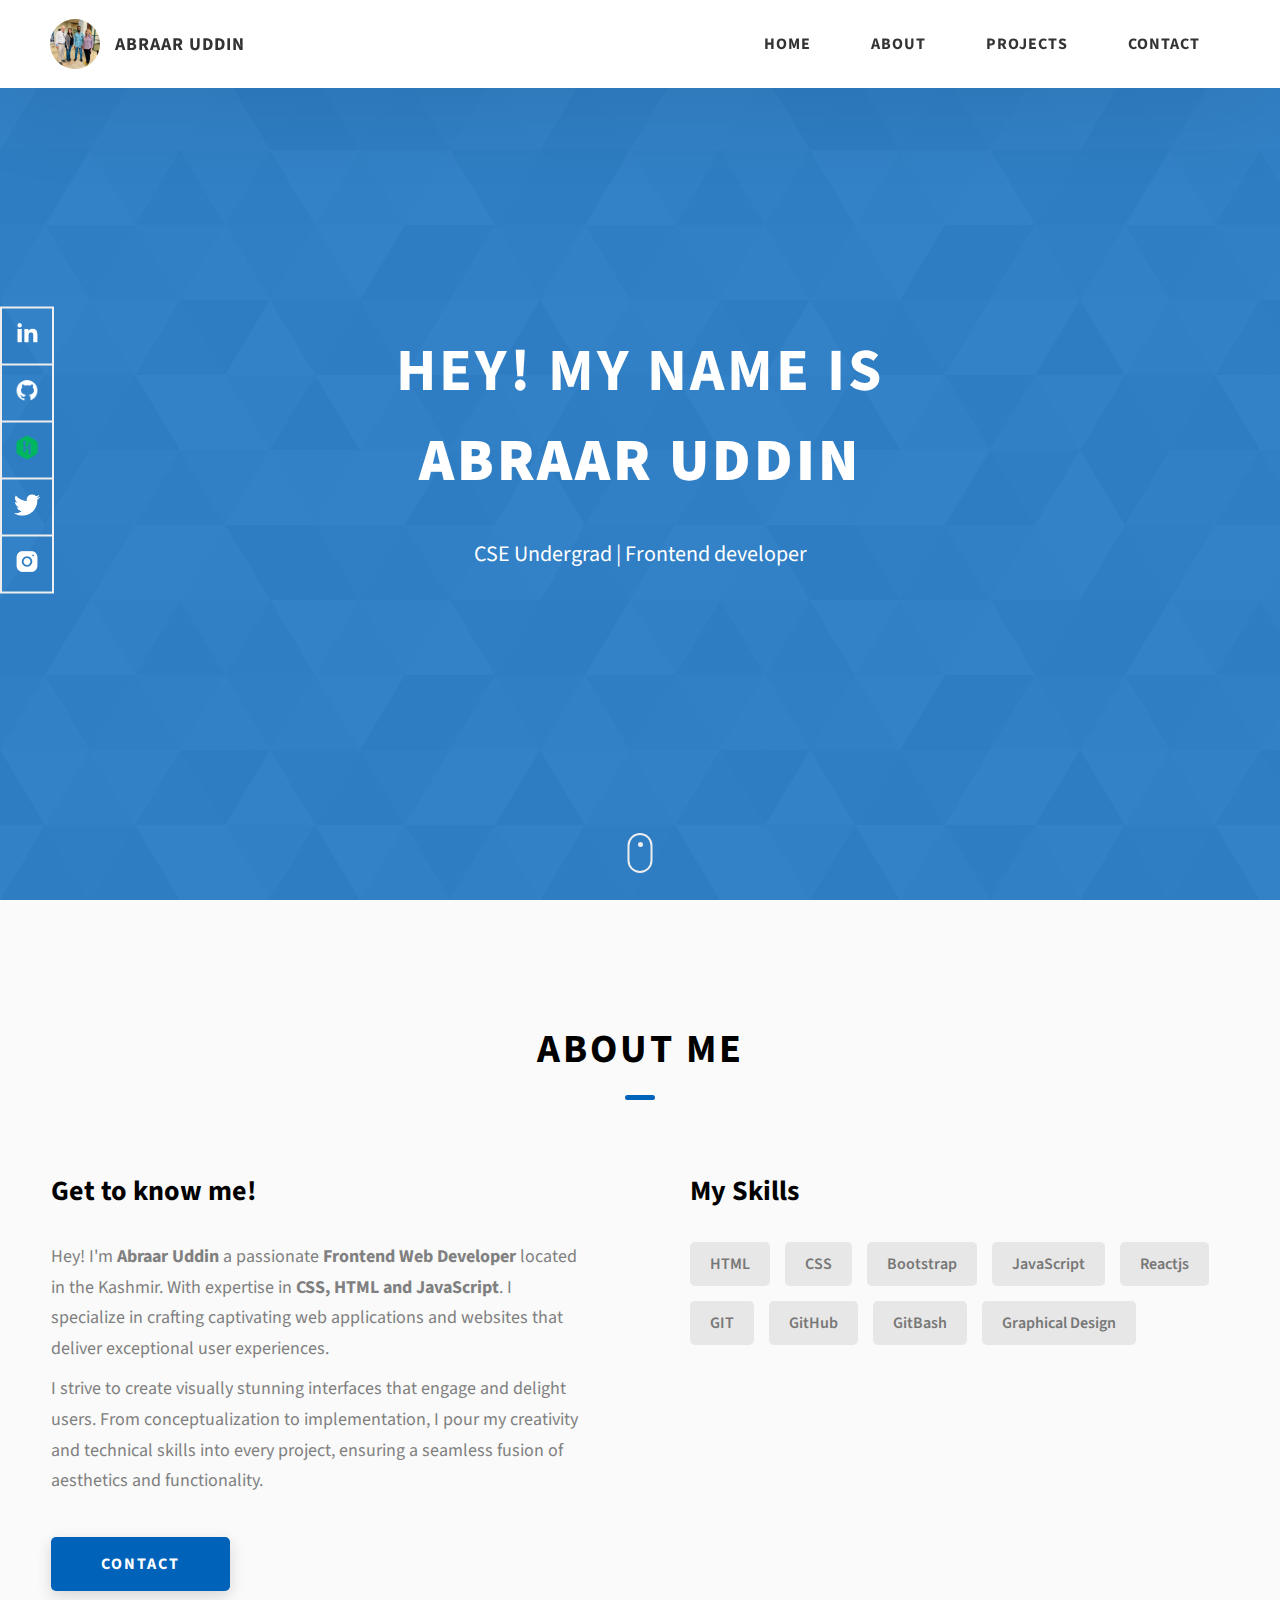
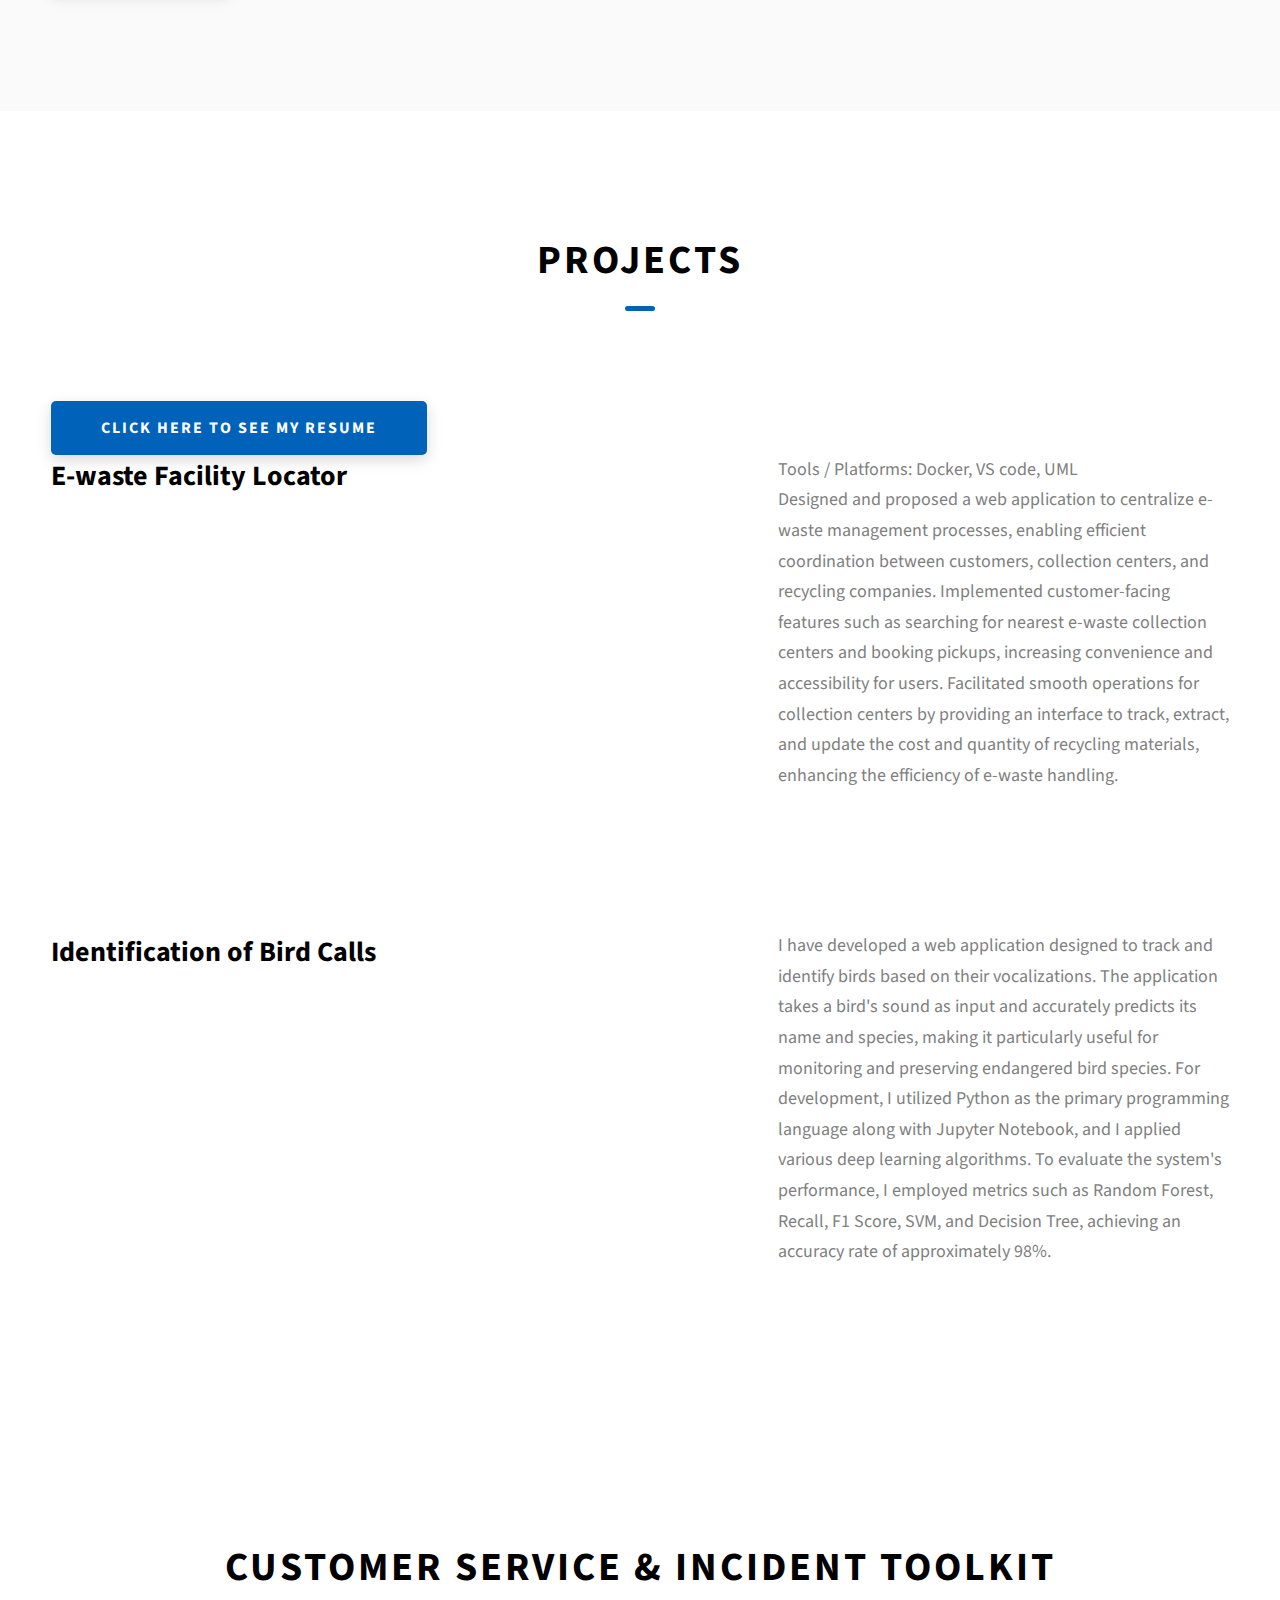
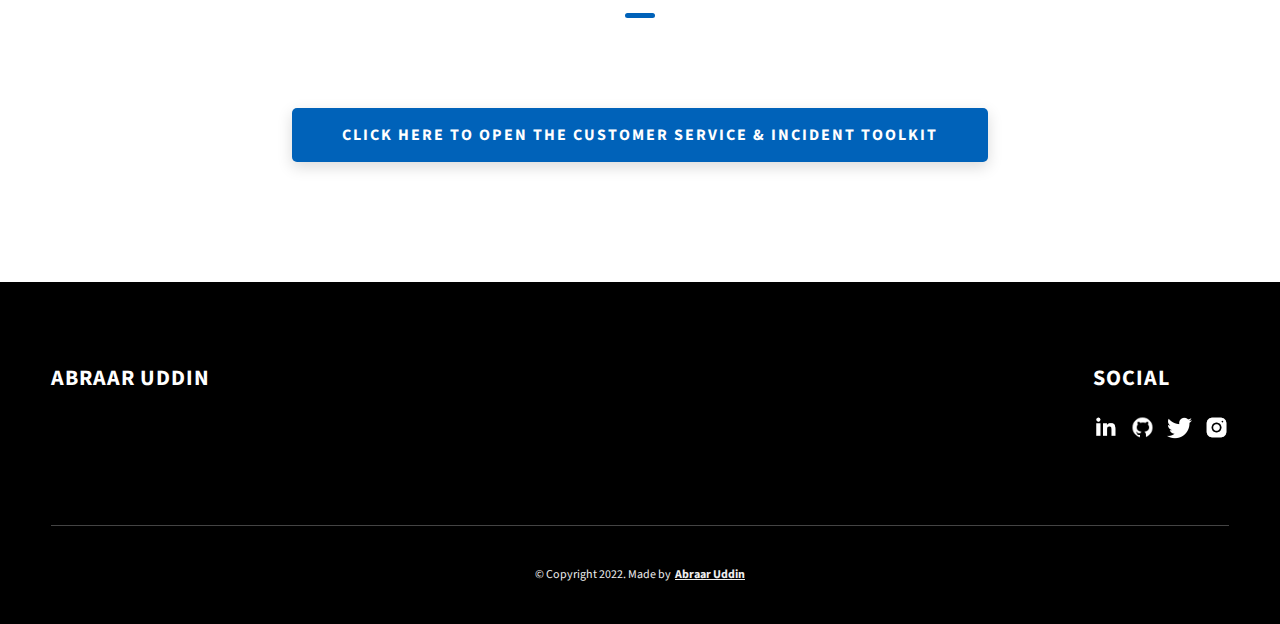
<file: index.html>
<!DOCTYPE html>
<html lang="en">
  <head>
    <title>Abraar's Portfolio</title>

    <meta charset="UTF-8" />
    <meta name="viewport" content="width=device-width, initial-scale=1.0" />
    <meta http-equiv="X-UA-Compatible" content="ie=edge" />
    <meta name="description" content="Portfolio Template for Developer" />
    <link rel="icon" href="assets/png/abraar.jpg">
    <link rel="stylesheet" href="css/style.css" />
    <link rel="preconnect" href="https://fonts.googleapis.com" />
    <link rel="preconnect" href="https://fonts.gstatic.com" crossorigin />
    <link
      href="https://fonts.googleapis.com/css2?family=Source+Sans+Pro:wght@400;600;700;900&display=swap"
      rel="stylesheet"
    />
  </head>
  <body>
    <header class="header">
      <div class="header__content">
        <div class="header__logo-container">
          <div class="header__logo-img-cont">
              <img
              src="./assets/png/abraar.jpg"
              alt="Abraar's profile photo"
              class="header__logo-img"
            />
          </div>
          <span class="header__logo-sub">Abraar Uddin</span>
        </div>
        <div class="header__main">
          <ul class="header__links">
            <li class="header__link-wrapper">
              <a href="./index.html" class="header__link"> Home </a>
            </li>
            <li class="header__link-wrapper">
              <a href="./index.html#about" class="header__link">About </a>
            </li>
            <li class="header__link-wrapper">
              <a href="file:///C:/Users/admin/Desktop/Abraar%20resume.pdf" class="header__link">Projects</a>
            </li>
            <li class="header__link-wrapper">
              <a href="./contact.html" class="header__link"> Contact </a>
            </li>
          </ul>
          <div class="header__main-ham-menu-cont">
            <img
              src="./assets/svg/ham-menu.svg"
              alt="hamburger menu"
              class="header__main-ham-menu"
            />
            <img
              src="./assets/svg/ham-menu-close.svg"
              alt="hamburger menu close"
              class="header__main-ham-menu-close d-none"
            />
          </div>
        </div>
      </div>
      <div class="header__sm-menu">
        <div class="header__sm-menu-content">
          <ul class="header__sm-menu-links">
            <li class="header__sm-menu-link">
              <a href="./index.html"> Home </a>
            </li>

            <li class="header__sm-menu-link">
              <a href="./index.html#about"> About </a>
            </li>

            <li class="header__sm-menu-link">
              <a href="./index.html#projects"> Projects </a>
            </li>

            <li class="header__sm-menu-link">
              <a href="./contact.html"> Contact </a>
            </li>
          </ul>
        </div>
      </div>
    </header>
    <section class="home-hero">
      <div class="home-hero__content">
        <h1 class="heading-primary">Hey! My name is <br><strong>Abraar Uddin</strong></h1>
        <div class="home-hero__info">
          <p class="text-primary">
            CSE Undergrad | Frontend developer 
          </p>
        </div>
      </div>
      <div class="home-hero__socials">
        <div class="home-hero__social">
          <a href="https://www.linkedin.com/in/mohd-abraar-uddin/" target="_blank" class="home-hero__social-icon-link social-icon">
            <img
              src="./assets/png/linkedin-ico.png"
              alt="LinkedIn"
              class="home-hero__social-icon"
            />
          </a>
        </div>
        <div class="home-hero__social">
          <a href="https://github.com/MOHD-ABRAAR" target="_blank" class="home-hero__social-icon-link social-icon">
            <img
              src="./assets/png/github-ico.png"
              alt="GitHub"
              class="home-hero__social-icon"
            />
          </a>
        </div>
        <div class="home-hero__social">
          <a href="https://www.hackerrank.com/profile/mohdabraar209029" target="_blank" class="home-hero__social-icon-link">
            <img
              src="./assets/png/hackerrank_icon.png"
              alt="icon"
              class="home-hero__social-icon"
            />
          </a>
        </div>
        <div class="home-hero__social">
          <a href="https://x.com/mohdabraar156" target="_blank" class="home-hero__social-icon-link social-icon">
            <img
              src="./assets/png/twitter-ico.png"
              alt="Twitter"
              class="home-hero__social-icon"
            />
          </a>
        </div>
        <div class="home-hero__social">
          <a
            href="https://www.instagram.com/mohd_abraar_uddin_/?hl=en" target="_blank"
            class="home-hero__social-icon-link home-hero__social-icon-link--bd-none social-icon"
          >
            <img
              src="./assets/png/insta-ico.png"
              alt="Instagram"
              class="home-hero__social-icon"
            />
          </a>
        </div>
      </div>
      <div class="home-hero__mouse-scroll-cont">
        <div class="mouse"></div>
      </div>
    </section>
    <section id="about" class="about sec-pad">
      <div class="main-container">
        <h2 class="heading heading-sec heading-sec__mb-med">
          <span class="heading-sec__main">About Me</span>
          <span class="heading-sec__sub">
          </span>
        </h2>
        <div class="about__content">
          <div class="about__content-main">
            <h3 class="about__content-title">Get to know me!</h3>
            <div class="about__content-details">
              <p class="about__content-details-para">
                Hey! I'm <strong>Abraar Uddin</strong> a passionate <strong>Frontend Web Developer</strong> located in the Kashmir.
                With expertise in <strong>CSS, HTML and JavaScript</strong>. I specialize in crafting captivating web 
                applications and websites that deliver exceptional user experiences.
              </p>
              <p class="about__content-details-para">
                I strive to create visually stunning interfaces 
                that engage and delight users. From conceptualization to implementation, I pour my creativity 
                and technical skills into every project, ensuring a seamless fusion of aesthetics and functionality.
              </p>
            </div>
            <a href="./contact.html" class="btn btn--med btn--theme dynamicBgClr"
              >Contact</a
            >
          </div>
          <div class="about__content-skills">
            <h3 class="about__content-title">My Skills</h3>
            <div class="skills">
              <div class="skills__skill">HTML</div>
              <div class="skills__skill">CSS</div>
              <div class="skills__skill">Bootstrap</div>
              <div class="skills__skill">JavaScript</div>
              <div class="skills__skill">Reactjs</div>
              <div class="skills__skill">GIT</div>
              <div class="skills__skill">GitHub</div>
              <div class="skills__skill">GitBash</div>
              <div class="skills__skill">Graphical Design</div>
              
            </div>
          </div>
        </div>
      </div>
    </section>
    <section id="projects" class="projects sec-pad">
      <div class="main-container">
        <h2 class="heading heading-sec heading-sec__mb-bg">
          <span class="heading-sec__main">Projects</span>
        </h2>
        <div class="projects__content">
            <p>
                <a href="file:///C:/Users/admin/Desktop/Abraar%20resume.pdf" class="btn btn--med btn--theme dynamicBgClr">Click here to see my resume</a>
            </p>
            <div class="projects__row">
                <h3 class="projects__row-content-title">E-waste Facility Locator</h3>
                <p class="projects__row-content-desc">
                    Tools / Platforms: Docker, VS code, UML<br>
                    Designed and proposed a web application to centralize e-waste management processes, enabling efficient coordination between customers, collection centers, and recycling companies. Implemented customer-facing features such as searching for nearest e-waste collection centers and booking pickups, increasing convenience and accessibility for users. Facilitated smooth operations for collection centers by providing an interface to track, extract, and update the cost and quantity of recycling materials, enhancing the efficiency of e-waste handling.
                </p>
            </div>
            <div class="projects__row">
                <h3 class="projects__row-content-title">Identification of Bird Calls</h3>
                <p class="projects__row-content-desc">
                    I have developed a web application designed to track and identify birds based on their vocalizations. The application takes a bird's sound as input and accurately predicts its name and species, making it particularly useful for monitoring and preserving endangered bird species. For development, I utilized Python as the primary programming language along with Jupyter Notebook, and I applied various deep learning algorithms. To evaluate the system's performance, I employed metrics such as Random Forest, Recall, F1 Score, SVM, and Decision Tree, achieving an accuracy rate of approximately 98%.
                </p>
            </div>
        </div>
      </div>
    </section>
    <section id="customer-toolkit" class="projects sec-pad">
      <div class="main-container">
        <h2 class="heading heading-sec heading-sec__mb-bg">
          <span class="heading-sec__main">Customer Service &amp; Incident Toolkit</span>
        </h2>
        <div class="projects__content" style="text-align: center;">
          <p>
            <a href="./assets/downloads/Mohd_ISR_CustomerToolkit.zip.docx" class="btn btn--med btn--theme dynamicBgClr">
              Click here to open the Customer Service &amp; Incident Toolkit
            </a>
          </p>
        </div>
      </div>
    </section>
 
    <footer class="main-footer">
      <div class="main-container">
        <div class="main-footer__upper">
          <div class="main-footer__row main-footer__row-1">
            <h2 class="heading heading-sm main-footer__heading-sm">
              <span>Social</span>
            </h2>
            <div class="main-footer__social-cont">
              <a target="_blank" rel="noreferrer" href="https://www.linkedin.com/in/mohd-abraar-uddin/">
                <img
                  class="main-footer__icon"
                  src="./assets/png/linkedin-ico.png"
                  alt="LinkedIn"
                />
              </a>
              <a target="_blank" rel="noreferrer" href="https://github.com/MOHD-ABRAAR">
                <img
                  class="main-footer__icon"
                  src="./assets/png/github-ico.png"
                  alt="GitHub"
                />
              </a>
              <a target="_blank" rel="noreferrer" href="https://x.com/mohdabraar156">
                <img
                  class="main-footer__icon"
                  src="./assets/png/twitter-ico.png"
                  alt="Twitter"
                />
              </a>
              <a target="_blank" rel="noreferrer" href="https://www.instagram.com/mohd_abraar_uddin_/?hl=en">
                <img
                  class="main-footer__icon main-footer__icon--mr-none"
                  src="./assets/png/insta-ico.png"
                  alt="Instagram"
                />
              </a>
            </div>
          </div>
          <div class="main-footer__row main-footer__row-2">
            <h4 class="heading heading-sm text-lt">Abraar Uddin</h4>
            <p class="main-footer__short-desc">

            </p>
          </div>
        </div>
        <div class="main-footer__lower">
          &copy; Copyright 2022. Made by
          <a>Abraar Uddin</a
>
        </div>
      </div>
    </footer>

    <script src="./index.js"></script>
  </body>
</html>
</file>
<file: css/style.css>
*,
*::after,
*::before {
  margin: 0;
  padding: 0;
  box-sizing: inherit;
  font-family: inherit; }

html {
  font-size: 62.5%;
  scroll-behavior: smooth; }
  @media only screen and (max-width: 75em) {
    html {
      font-size: 59%; } }
  @media only screen and (max-width: 56.25em) {
    html {
      font-size: 56%; } }
  @media only screen and (min-width: 112.5em) {
    html {
      font-size: 65%; } }

body {
  box-sizing: border-box;
  position: relative;
  line-height: 1.5;
  font-family: sans-serif;
  overflow-x: hidden;
  overflow-y: scroll;
  font-family: 'Source Sans Pro', sans-serif; }

a {
  text-decoration: none;
  color: inherit; }

li {
  list-style: none; }

input:focus,
button:focus,
a:focus,
textarea:focus {
  outline: none; }

button {
  border: none;
  cursor: pointer; }

textarea {
  resize: none; }

.heading-primary {
  font-size: 6rem;
  text-transform: uppercase;
  letter-spacing: 3px;
  text-align: center; }
  @media only screen and (max-width: 37.5em) {
    .heading-primary {
      font-size: 4.5rem; } }

.heading-sec__mb-bg {
  margin-bottom: 11rem; }
  @media only screen and (max-width: 56.25em) {
    .heading-sec__mb-bg {
      margin-bottom: 8rem; } }

.heading-sec__mb-med {
  margin-bottom: 9rem; }
  @media only screen and (max-width: 56.25em) {
    .heading-sec__mb-med {
      margin-bottom: 8rem; } }

.heading-sec__main {
  display: block;
  font-size: 4rem;
  text-transform: uppercase;
  letter-spacing: 1px;
  letter-spacing: 3px;
  text-align: center;
  margin-bottom: 3.5rem;
  position: relative; }
  .heading-sec__main--lt {
    color: #fff; }
    .heading-sec__main--lt::after {
      content: '';
      background: #fff !important; }
  .heading-sec__main::after {
    content: '';
    position: absolute;
    top: calc(100% + 1.5rem);
    height: 5px;
    width: 3rem;
    background: #0062b9;
    left: 50%;
    transform: translateX(-50%);
    border-radius: 5px; }
    @media only screen and (max-width: 37.5em) {
      .heading-sec__main::after {
        top: calc(100% + 1.2rem); } }

.heading-sec__sub {
  display: block;
  text-align: center;
  color: #777;
  font-size: 2rem;
  font-weight: 500;
  max-width: 80rem;
  margin: auto;
  line-height: 1.6; }
  @media only screen and (max-width: 37.5em) {
    .heading-sec__sub {
      font-size: 1.8rem; } }
  .heading-sec__sub--lt {
    color: #eee; }

.heading-sm {
  font-size: 2.2rem;
  text-transform: uppercase;
  letter-spacing: 1px; }

.main-container {
  max-width: 120rem;
  margin: auto;
  width: 92%; }

.btn {
  background: #fff;
  color: #333;
  text-transform: uppercase;
  letter-spacing: 2px;
  display: inline-block;
  font-weight: 700;
  border-radius: 5px;
  box-shadow: 0 5px 15px 0 rgba(0, 0, 0, 0.15);
  transition: transform .3s; }
  .btn:hover {
    transform: translateY(-3px); }
  .btn--bg {
    padding: 1.5rem 8rem;
    font-size: 2rem; }
  .btn--med {
    padding: 1.5rem 5rem;
    font-size: 1.6rem; }
  .btn--theme {
    background: #0062b9;
    color: #fff; }
  .btn--theme-inv {
    color: #0062b9;
    background: #fff;
    border: 2px solid #0062b9;
    box-shadow: none;
    padding: calc(1.5rem - 2px) calc(5rem - 2px); }

.sec-pad {
  padding: 12rem 0; }
  @media only screen and (max-width: 56.25em) {
    .sec-pad {
      padding: 8rem 0; } }

.text-primary {
  color: #fff;
  font-size: 2.2rem;
  text-align: center;
  width: 100%;
  line-height: 1.6; }
  @media only screen and (max-width: 37.5em) {
    .text-primary {
      font-size: 2rem; } }

.d-none {
  display: none; }

.home-hero {
  color: #fff;
  background: linear-gradient(to right, rgba(0, 98, 185, 0.8), rgba(0, 98, 185, 0.8)), url(../../assets/svg/common-bg.svg);
  background-position: center;
  height: 100vh;
  min-height: 80rem;
  max-height: 120rem;
  position: relative; }
  @media only screen and (max-width: 37.5em) {
    .home-hero {
      height: unset;
      min-height: unset; } }
  .home-hero__socials {
    position: absolute;
    top: 50%;
    border: 2px solid #eee;
    border-left: 2px solid #eee;
    transform: translateY(-50%); }
    @media only screen and (max-width: 56.25em) {
      .home-hero__socials {
        display: none; } }
  .home-hero__mouse-scroll-cont {
    position: absolute;
    bottom: 3%;
    left: 50%;
    transform: translateX(-50%); }
    @media only screen and (max-width: 37.5em) {
      .home-hero__mouse-scroll-cont {
        display: none; } }
  .home-hero__social {
    width: 5rem; }
  .home-hero__social-icon-link {
    width: 100%;
    display: block;
    padding: 1.2rem;
    border-bottom: 2px solid #eee;
    transition: background .3s; }
.home-hero__social-icon-link:hover {
      background: #ffffff1a; }
    .home-hero__social-icon-link--bd-none {
      border-bottom: 0; }
    .social-icon {
      transition: all 0.3s ease;
    }
    .social-icon:hover {
      transform: scale(1.1);
      filter: brightness(1.2) drop-shadow(0 0 4px rgba(0, 119, 255, 0.5));
    }
    .home-hero__social-icon {
      transition: all 0.3s ease;
    }
    .home-hero__social-icon:hover {
      transform: scale(1.1);
    }
  .home-hero__social-icon {
    width: 100%; }
  .home-hero__content {
    position: absolute;
    top: 50%;
    left: 50%;
    transform: translate(-50%, -50%);
    max-width: 90rem;
    width: 92%; }
    @media only screen and (max-width: 37.5em) {
      .home-hero__content {
        padding: 19rem 0 13rem 0;
        margin: auto;
        position: static;
        transform: translate(0, 0); } }
  .home-hero__info {
    margin: 3rem auto 0 auto;
    max-width: 80rem; }
  .home-hero__cta {
    margin-top: 5rem;
    text-align: center; }

.about {
  background: #fafafa; }
  .about__content {
    display: grid;
    grid-template-columns: 1fr 1fr;
    grid-gap: 10rem; }
    @media only screen and (max-width: 56.25em) {
      .about__content {
        grid-template-columns: 1fr;
        grid-gap: 8rem; } }
    .about__content-title {
      font-weight: 700;
      font-size: 2.8rem;
      margin-bottom: 3rem; }
      @media only screen and (max-width: 37.5em) {
        .about__content-title {
          font-size: 2.4rem; } }
    .about__content-details-para {
      font-size: 1.8rem;
      color: grey;
      max-width: 60rem;
      line-height: 1.7;
      margin-bottom: 1rem; }
      .about__content-details-para--hl {
        font-weight: 700;
        margin: 0 3px; }
      .about__content-details-para:last-child {
        margin-bottom: 4rem; }

.projects__row {
  display: grid;
  grid-template-columns: 1.5fr 1fr;
  grid-gap: 5rem;
  margin-bottom: 11rem; }
  @media only screen and (max-width: 56.25em) {
    .projects__row {
      grid-template-columns: 1fr;
      grid-gap: 2rem;
      margin-bottom: 8rem; } }
  @media only screen and (max-width: 56.25em) {
    .projects__row {
      text-align: center; } }
  .projects__row:last-child {
    margin-bottom: 0; }
  .projects__row-img-cont {
    overflow: hidden; }
  .projects__row-img {
    width: 100%;
    display: block;
    object-fit: cover; }
  .projects__row-content {
    padding: 2rem 0;
    display: flex;
    justify-content: center;
    flex-direction: column;
    align-items: flex-start; }
    @media only screen and (max-width: 56.25em) {
      .projects__row-content {
        align-items: center; } }
    .projects__row-content-title {
      font-weight: 700;
      font-size: 2.8rem;
      margin-bottom: 2rem; }
      @media only screen and (max-width: 37.5em) {
        .projects__row-content-title {
          font-size: 2.4rem; } }
    .projects__row-content-desc {
      font-size: 1.8rem;
      color: grey;
      max-width: 60rem;
      line-height: 1.7;
      margin-bottom: 3rem; }
      @media only screen and (max-width: 37.5em) {
        .projects__row-content-desc {
          font-size: 1.7rem; } }

.contact {
  background: linear-gradient(to right, rgba(0, 98, 185, 0.8), rgba(0, 98, 185, 0.8)), url(../../assets/svg/common-bg.svg);
  background-size: cover;
  background-position: center; }
  .contact__form-container {
    box-shadow: 0 0 10px rgba(0, 0, 0, 0.1);
    background: white;
    padding: 4rem;
    margin-top: 6rem;
    max-width: 80rem;
    text-align: right;
    width: 95%;
    border-radius: 5px;
    margin: 5rem auto 0 auto; }
    @media only screen and (max-width: 37.5em) {
      .contact__form-container {
        padding: 3rem; } }
  .contact__form-field {
    margin-bottom: 4rem; }
    @media only screen and (max-width: 37.5em) {
      .contact__form-field {
        margin-bottom: 3rem; } }
  .contact__form-label {
    color: #666;
    font-size: 1.4rem;
    letter-spacing: 1px;
    font-weight: 700;
    margin-bottom: 1rem;
    display: block;
    text-align: left; }
  .contact__form-input {
    color: #333;
    padding: 2rem;
    width: 100%;
    border: 1px solid #ebebeb;
    font-size: 1.6rem;
    letter-spacing: 0px;
    background: #f0f0f0;
    border-radius: 5px;
    font-weight: 600;
    /* Code for Modern Browsers */
    /* Code for WebKit, Blink, Edge */
    /* Code for Internet Explorer 10-11 */
    /* Code for Microsoft Edge */
    /* Code for Mozilla Firefox 4 to 18 */
    /* Code for Mozilla Firefox 19+ */ }
    .contact__form-input::placeholder {
      color: #999;
      font-weight: 600;
      font-size: 1.6rem; }
    .contact__form-input::-webkit-input-placeholder {
      color: #999;
      font-weight: 600;
      font-size: 1.6rem; }
    .contact__form-input:-ms-input-placeholder {
      color: #999;
      font-weight: 600;
      font-size: 1.6rem; }
    .contact__form-input::-ms-input-placeholder {
      color: #999;
      font-weight: 600;
      font-size: 1.6rem; }
    .contact__form-input:-moz-placeholder {
      opacity: 1;
      color: #999;
      font-weight: 600;
      font-size: 1.6rem; }
    .contact__form-input::-moz-placeholder {
      opacity: 1;
      color: #999;
      font-weight: 600;
      font-size: 1.6rem; }
  .contact__btn {
    width: 30%;
    padding: 2rem 4rem;
    font-size: 1.6rem; }
    @media only screen and (max-width: 37.5em) {
      .contact__btn {
        width: 100%; } }

.project-cs-hero {
  color: #fff;
  background: linear-gradient(to right, rgba(0, 98, 185, 0.8), rgba(0, 98, 185, 0.8)), url(../../assets/svg/common-bg.svg);
  background-size: cover;
  background-position: center;
  position: relative; }
  @media only screen and (max-width: 37.5em) {
    .project-cs-hero {
      height: unset;
      min-height: unset; } }
  .project-cs-hero__content {
    padding: 25rem 0 17rem 0;
    max-width: 90rem;
    width: 92%;
    margin: auto; }
    @media only screen and (max-width: 37.5em) {
      .project-cs-hero__content {
        padding: 19rem 0 13rem 0;
        margin: auto;
        position: static;
        transform: translate(0, 0); } }
  .project-cs-hero__info {
    margin: 3rem auto 0 auto;
    max-width: 80rem; }
  .project-cs-hero__cta {
    margin-top: 5rem;
    text-align: center; }

.project-details__content {
  padding: 8rem 0;
  max-width: 90rem;
  margin: auto; }
  .project-details__content-title {
    font-weight: 700;
    font-size: 2.8rem;
    margin-bottom: 3rem; }
    @media only screen and (max-width: 37.5em) {
      .project-details__content-title {
        font-size: 2.4rem; } }

.project-details__showcase-img-cont {
  width: 100%;
  margin-bottom: 6rem; }

.project-details__showcase-img {
  width: 100%; }

.project-details__content-main {
  width: 100%;
  max-width: 70rem;
  margin: auto; }

.project-details__desc {
  margin: 0 0 7rem 0; }
  .project-details__desc-para {
    font-size: 1.8rem;
    line-height: 1.7;
    color: grey;
    margin-bottom: 2rem; }

.project-details__tools-used {
  margin: 0 0 7rem 0; }
  .project-details__tools-used-list {
    display: flex;
    flex-wrap: wrap; }
  .project-details__tools-used-item {
    padding: 1rem 2rem;
    margin-bottom: 1.5rem;
    margin-right: 1.5rem;
    font-size: 1.6rem;
    background: rgba(153, 153, 153, 0.2);
    border-radius: 5px;
    font-weight: 600;
    color: #777; }

.project-details__links {
  margin: 0 0; }
  .project-details__links-btn {
    margin-right: 2rem; }
    @media only screen and (max-width: 37.5em) {
      .project-details__links-btn {
        margin-right: 0;
        width: 70%;
        margin-bottom: 2rem;
        text-align: center; } }
    .project-details__links-btn:last-child {
      margin: 0; }
      @media only screen and (max-width: 37.5em) {
        .project-details__links-btn:last-child {
          margin: 0; } }

.header {
  position: fixed;
  width: 100%;
  z-index: 1000;
  background: #000;
  background: #fff;
  box-shadow: 0 10px 100px rgba(0, 0, 0, 0.1); }
  .header__content {
    display: flex;
    align-items: center;
    justify-content: space-between;
    padding: 1rem 5rem; }
    @media only screen and (max-width: 56.25em) {
      .header__content {
        padding: 0 2rem; } }
  .header__logo-container {
    display: flex;
    align-items: center;
    cursor: pointer;
    color: #333;
    transition: color .3s; }
    .header__logo-container:hover {
      color: #0062b9; }
  .header__logo-img-cont {
    width: 5rem;
    height: 5rem;
    border-radius: 50px;
    overflow: hidden;
    margin-right: 1.5rem;
    background: #0062b9; }
    @media only screen and (max-width: 56.25em) {
      .header__logo-img-cont {
        width: 4.5rem;
        height: 4.5rem;
        margin-right: 1.2rem; } }
  .header__logo-img {
    width: 100%;
    height: 100%;
    object-fit: cover;
    object-position: center;
    display: block; }
  .header__logo-sub {
    font-size: 1.8rem;
    text-transform: uppercase;
    font-weight: 700;
    letter-spacing: 1px; }
  .header__links {
    display: flex; }
    @media only screen and (max-width: 37.5em) {
      .header__links {
        display: none; } }
  .header__link {
    padding: 2.2rem 3rem;
    display: inline-block;
    font-size: 1.6rem;
    color: #333;
    text-transform: uppercase;
    letter-spacing: 1px;
    font-weight: 700;
    transition: color .3s; }
    .header__link:hover {
      color: #0062b9; }
    @media only screen and (max-width: 56.25em) {
      .header__link {
        padding: 3rem 1.8rem;
        font-size: 1.5rem; } }
  .header__main-ham-menu-cont {
    display: none;
    width: 3rem;
    padding: 2.2rem 0; }
    @media only screen and (max-width: 37.5em) {
      .header__main-ham-menu-cont {
        display: block; } }
  .header__main-ham-menu {
    width: 100%; }
  .header__main-ham-menu-close {
    width: 100%; }
  .header__sm-menu {
    background: #fff;
    position: absolute;
    width: 100%;
    top: 100%;
    visibility: hidden;
    opacity: 0;
    transition: all .3s;
    box-shadow: 0px 5px 5px 0px rgba(0, 0, 0, 0.1);
    -webkit-box-shadow: 0px 5px 5px 0px rgba(0, 0, 0, 0.1);
    -moz-box-shadow: 0px 5px 5px 0px rgba(0, 0, 0, 0.1); }
    .header__sm-menu--active {
      visibility: hidden;
      opacity: 0; }
      @media only screen and (max-width: 37.5em) {
        .header__sm-menu--active {
          visibility: visible;
          opacity: 1; } }
  .header__sm-menu-link a {
    display: block;
    text-decoration: none;
    padding: 2.5rem 3rem;
    font-size: 1.6rem;
    color: #333;
    text-align: right;
    border-bottom: 1px solid #eee;
    font-weight: 700;
    text-transform: uppercase;
    letter-spacing: 2px;
    transition: color .3s; }
    .header__sm-menu-link a:hover {
      color: #0062b9; }
  .header__sm-menu-link:first-child a {
    border-top: 1px solid #eee; }
  .header__sm-menu-link-last {
    border-bottom: 0; }

.main-footer {
  background: #000;
  color: #fff; }
  .main-footer__upper {
    display: flex;
    justify-content: space-between;
    padding: 8rem 0; }
    @media only screen and (max-width: 56.25em) {
      .main-footer__upper {
        padding: 6rem 0; } }
    @media only screen and (max-width: 37.5em) {
      .main-footer__upper {
        display: block; } }
  .main-footer__row-1 {
    order: 2; }
    @media only screen and (max-width: 56.25em) {
      .main-footer__row-1 {
        margin-bottom: 5rem; } }
  .main-footer__row-2 {
    width: 40%;
    order: 1;
    max-width: 50rem; }
    @media only screen and (max-width: 56.25em) {
      .main-footer__row-2 {
        width: 100%; } }
  .main-footer__short-desc {
    margin-top: 2rem;
    color: #eee;
    font-size: 1.5rem;
    line-height: 1.7; }
  .main-footer__social-cont {
    margin-top: 2rem; }
  .main-footer__icon {
    margin-right: 1rem;
    width: 2.5rem; }
    .main-footer__icon--mr-none {
      margin-right: 0; }
  .main-footer__lower {
    padding: 4rem 0;
    border-top: 1px solid #444;
    color: #eee;
    font-size: 1.2rem;
    text-align: left;
    text-align: center; }
    .main-footer__lower a {
      text-decoration: underline;
      font-weight: bold;
      margin-left: 2px; }
    @media only screen and (max-width: 56.25em) {
      .main-footer__lower {
        padding: 3.5rem 0; } }

.skills {
  display: flex;
  flex-wrap: wrap; }
  .skills__skill {
    padding: 1rem 2rem;
    margin-bottom: 1.5rem;
    margin-right: 1.5rem;
    font-size: 1.6rem;
    background: rgba(153, 153, 153, 0.2);
    border-radius: 5px;
    font-weight: 600;
    color: #777; }

/* Contact Page Styles */
.contact-section {
  padding: 10rem 0;
  color: #fff;
}

.contact__content {
  display: grid;
  grid-template-columns: 1fr 1fr;
  gap: 5rem;
  margin-top: 5rem;
}

.contact__info {
  background: rgba(255,255,255,0.1);
  padding: 3rem;
  border-radius: 10px;
}

.contact__info-item {
  margin-bottom: 3rem;
}

.contact__info-icon {
  font-size: 2.5rem;
  margin-right: 1rem;
  color: #0062b9;
}

.contact__info-title {
  font-size: 2rem;
  margin-bottom: 1rem;
}

.contact__info-details {
  font-size: 1.8rem;
}

.contact__social {
  background: rgba(255,255,255,0.1);
  padding: 3rem;
  border-radius: 10px;
  text-align: center;
}

.contact__social-title {
  font-size: 2rem;
  margin-bottom: 2rem;
}

.contact__social-links {
  display: flex;
  justify-content: center;
  gap: 2rem;
}

.contact__social-icon {
  width: 50px;
  height: 50px;
  transition: all 0.3s ease;
}

.contact__social-icon:hover {
  transform: scale(1.1);
  filter: brightness(1.2) drop-shadow(0 0 4px rgba(0, 119, 255, 0.5));
}

.mouse {
  width: 25px;
  height: 40px;
  border: 2px solid #eee;
  border-radius: 60px;
  position: relative;
  overflow: hidden; }
  .mouse::before {
    content: '';
    width: 5px;
    height: 5px;
    position: absolute;
    top: 7px;
    left: 50%;
    transform: translateX(-50%);
    background-color: #eee;
    border-radius: 50%;
    opacity: 1;
    animation: wheel 1.3s infinite;
    -webkit-animation: wheel 1.3s infinite; }

@keyframes wheel {
  to {
    opacity: 0;
    top: 27px; } }

@-webkit-keyframes wheel {
  to {
    opacity: 0;
    top: 27px; } }

/* GitHub Link Styles */
.github-link {
  display: flex;
  align-items: center;
  margin: 1.5rem 0;
  color: #0062b9;
  font-size: 1.6rem;
}

.github-icon {
  width: 30px;
  height: 30px;
  margin-right: 10px;
  transition: all 0.3s ease;
}

.github-icon:hover {
  transform: scale(1.1);
  filter: brightness(1.2) drop-shadow(0 0 4px rgba(0, 119, 255, 0.5));
}

/* Resume Page Styles */
.resume-section {
  padding: 10rem 0;
  min-height: 100vh;
}

.resume-img-cont {
  text-align: center;
  margin: 5rem 0;
}

.resume-img {
  max-width: 100%;
  height: auto;
  border: 1px solid #eee;
  box-shadow: 0 5px 15px rgba(0,0,0,0.1);
}

.resume-note {
  color: #eee;
  font-size: 1.6rem;
  margin-top: 1rem;
}

.projects-section {
  background: rgba(255,255,255,0.1);
  padding: 3rem;
  border-radius: 10px;
  margin: 5rem 0;
}

.projects-title {
  color: #fff;
  font-size: 2.5rem;
  margin-bottom: 3rem;
  text-align: center;
}

.project-item {
  margin-bottom: 3rem;
  padding-bottom: 3rem;
  border-bottom: 1px solid rgba(255,255,255,0.2);
}

.project-item:last-child {
  border-bottom: none;
  margin-bottom: 0;
  padding-bottom: 0;
}

.project-name {
  color: #0062b9;
  font-size: 2rem;
  margin-bottom: 1rem;
}

.project-desc {
  font-size: 1.6rem;
  color: #fff;
  line-height: 1.6;
}

.github-profile {
  text-align: center;
  margin-top: 3rem;
}

.github-profile-link {
  display: inline-flex;
  align-items: center;
  justify-content: center;
  margin: 1.5rem 0;
  color: #0062b9;
  font-size: 1.6rem;
  text-decoration: none;
}

.github-profile-link:hover {
  color: #fff;
}

.github-profile-icon {
  width: 30px;
  height: 30px;
  margin-right: 10px;
  transition: all 0.3s ease;
}

.github-profile-icon:hover {
  transform: scale(1.1);
  filter: brightness(1.2) drop-shadow(0 0 4px rgba(0, 119, 255, 0.5));
}
</file>
